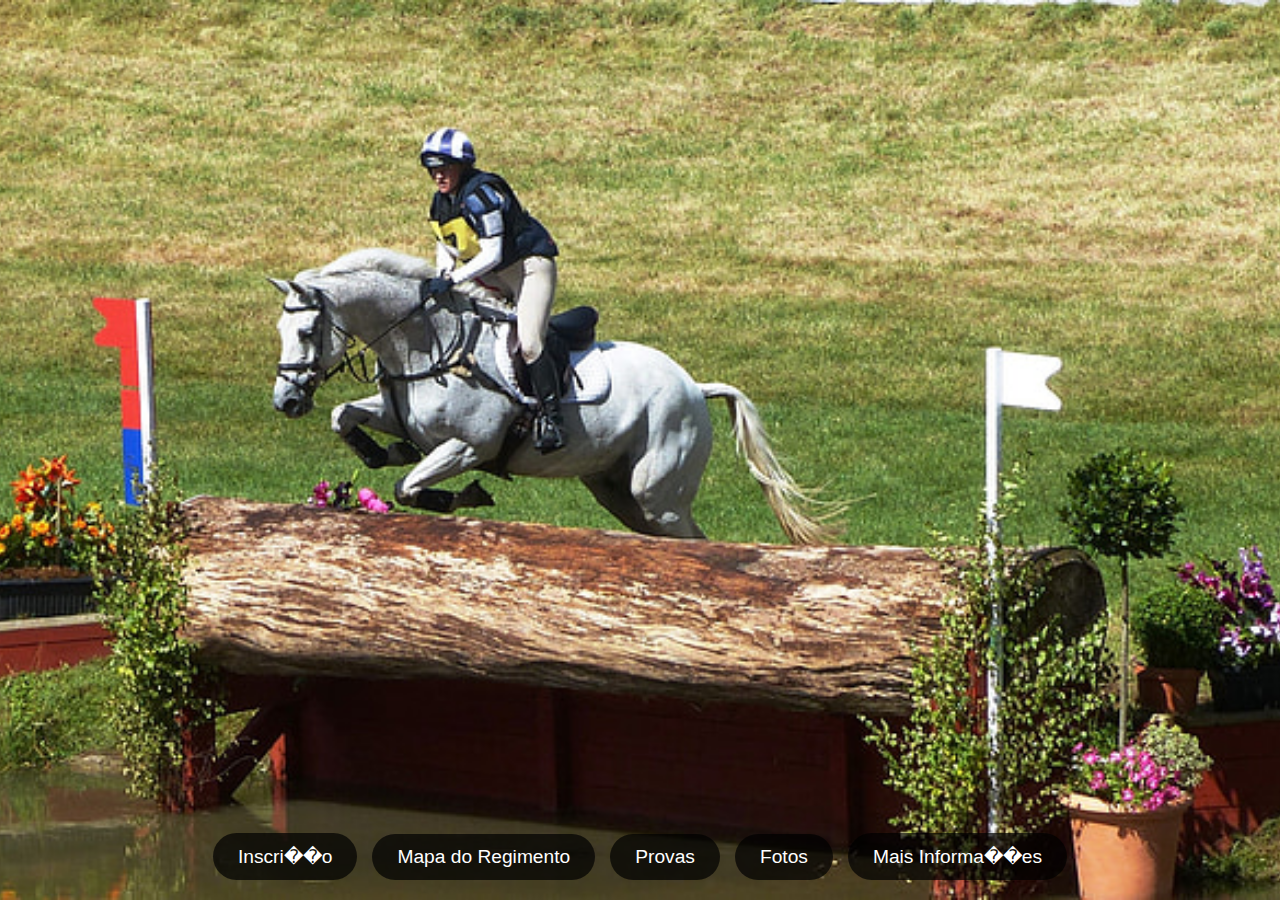
<file: index.html>
<!DOCTYPE html>
<html lang="pt">
<head>
    <meta charset="UTF-8">
    <meta name="viewport" content="width=device-width, initial-scale=1.0">
    <title>Evento</title>
    <link rel="stylesheet" href="styles.css">
</head>
<body>

    <div class="content">
        
    </div>

    <!-- Bot�es -->
    <div class="button-container">
        <a href="https://docs.google.com/forms/d/e/1FAIpQLSfT8I1J9p1U9kF8aTkDkl0GQhzp04qQ8LopZjH3gf_XCmttwA/viewform" class="button">Inscri��o</a>
        <a href="mapa.html" class="button">Mapa do Regimento</a>
        <a href="provas\provas.html" class="button">Provas</a>
        <a href="fotos\fotos.html" class="button">Fotos</a>
        <a href="mais_informacoes.html" class="button">Mais Informa��es</a>
    </div>

</body>
</html>
</file>
<file: styles.css>
/* Resetando margens e preenchimentos padrão */
* {
    margin: 0;
    padding: 0;
    box-sizing: border-box;
}

/* Estilo da página */
body {
    font-family: Arial, sans-serif;
    background-image: url('background.jpg');  /* Coloque o caminho da sua imagem de fundo */
    background-size: cover;
    background-position: center;
    min-height: 100vh;
    display: flex;
    flex-direction: column;
    justify-content: space-between;
    align-items: center;
    color: white;
}

/* Estilo do título */
h1 {
    text-align: center;
    font-size: 3em;
    margin-top: 20%;
}

/* Container dos botões */
.button-container {
    display: flex;
    justify-content: center;
    align-items: center;
    position: absolute;
    bottom: 20px;  /* Posiciona os botões um pouco acima da parte inferior */
    width: 100%;
    gap: 15px;  /* Espaçamento entre os botões */
}

/* Estilo dos botões */
.button {
    background-color: rgba(0, 0, 0, 0.7);  /* Cor de fundo escura */
    color: white;
    padding: 12px 25px;
    border-radius: 30px;
    text-decoration: none;
    font-size: 1.2em;
    transition: transform 0.3s ease, background-color 0.3s ease;
}

.button:hover {
    background-color: rgba(0, 0, 0, 0.9);  /* Escurecer o fundo ao passar o mouse */
    transform: scale(1.1);  /* Aumenta o tamanho do botão ao passar o mouse */
}

/* Adaptar o layout para telas menores */
@media (max-width: 768px) {
    h1 {
        font-size: 2.5em;
    }

    .button-container {
        flex-direction: column;
        gap: 10px;
    }

    .button {
        font-size: 1em;
        padding: 10px 20px;
    }
}
</file>
